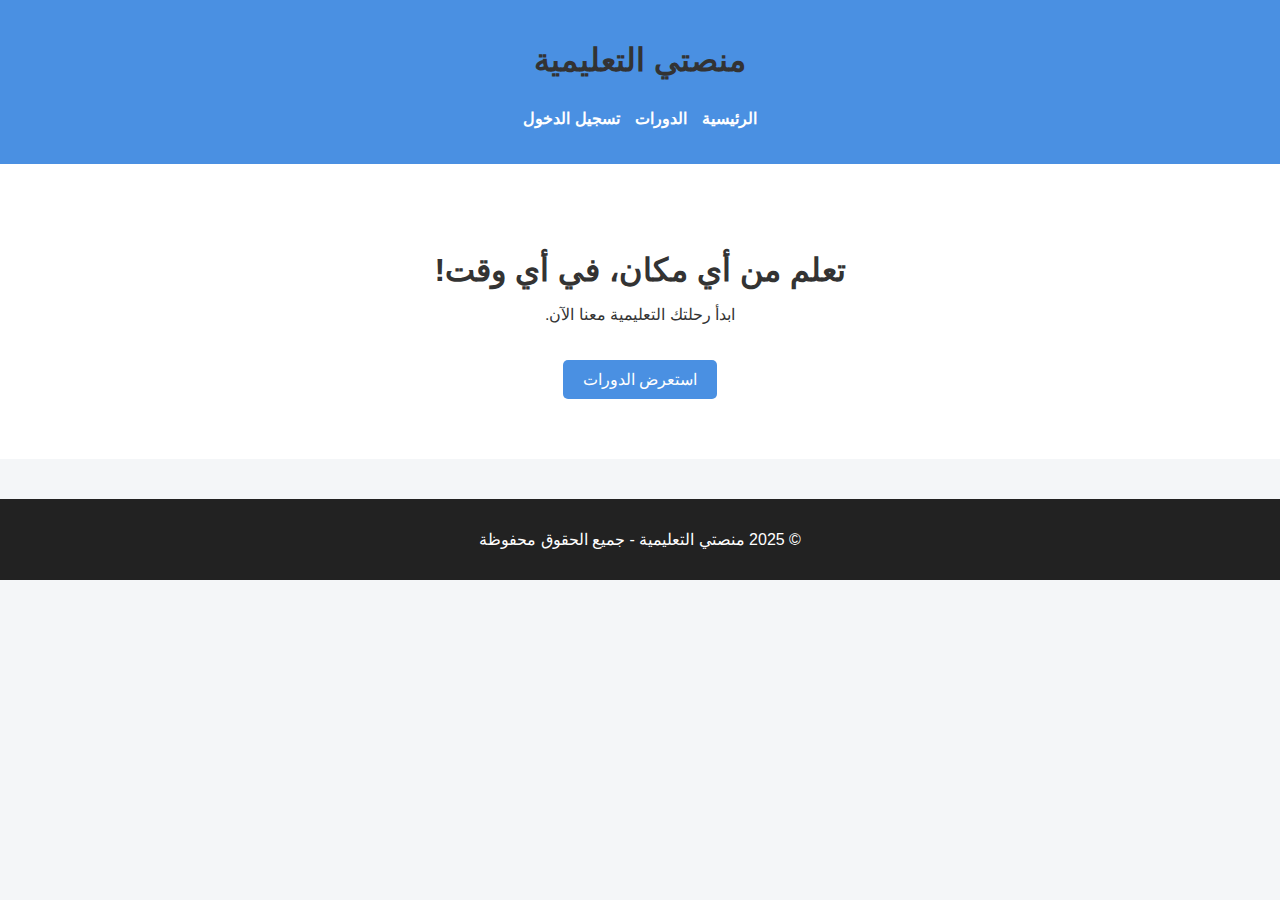
<file: index.html/index.html>
<!DOCTYPE html>
<html lang="ar" dir="rtl">
<head>
  <meta charset="UTF-8" />
  <meta name="viewport" content="width=device-width, initial-scale=1.0" />
  <title>منصتي التعليمية</title>
  <link rel="stylesheet" href="style.css" />
</head>
<body>

  <header>
    <h1>منصتي التعليمية</h1>
    <nav>
      <ul>
        <li><a href="index.html">الرئيسية</a></li>
        <li><a href="courses.html">الدورات</a></li>
        <li><a href="login.html">تسجيل الدخول</a></li>
      </ul>
    </nav>
  </header>

  <section class="hero">
    <h2>تعلم من أي مكان، في أي وقت!</h2>
    <p>ابدأ رحلتك التعليمية معنا الآن.</p>
    <a href="courses.html" class="btn">استعرض الدورات</a>
  </section>

  <footer>
    <p>© 2025 منصتي التعليمية - جميع الحقوق محفوظة</p>
  </footer>

</body>
</html>
</file>
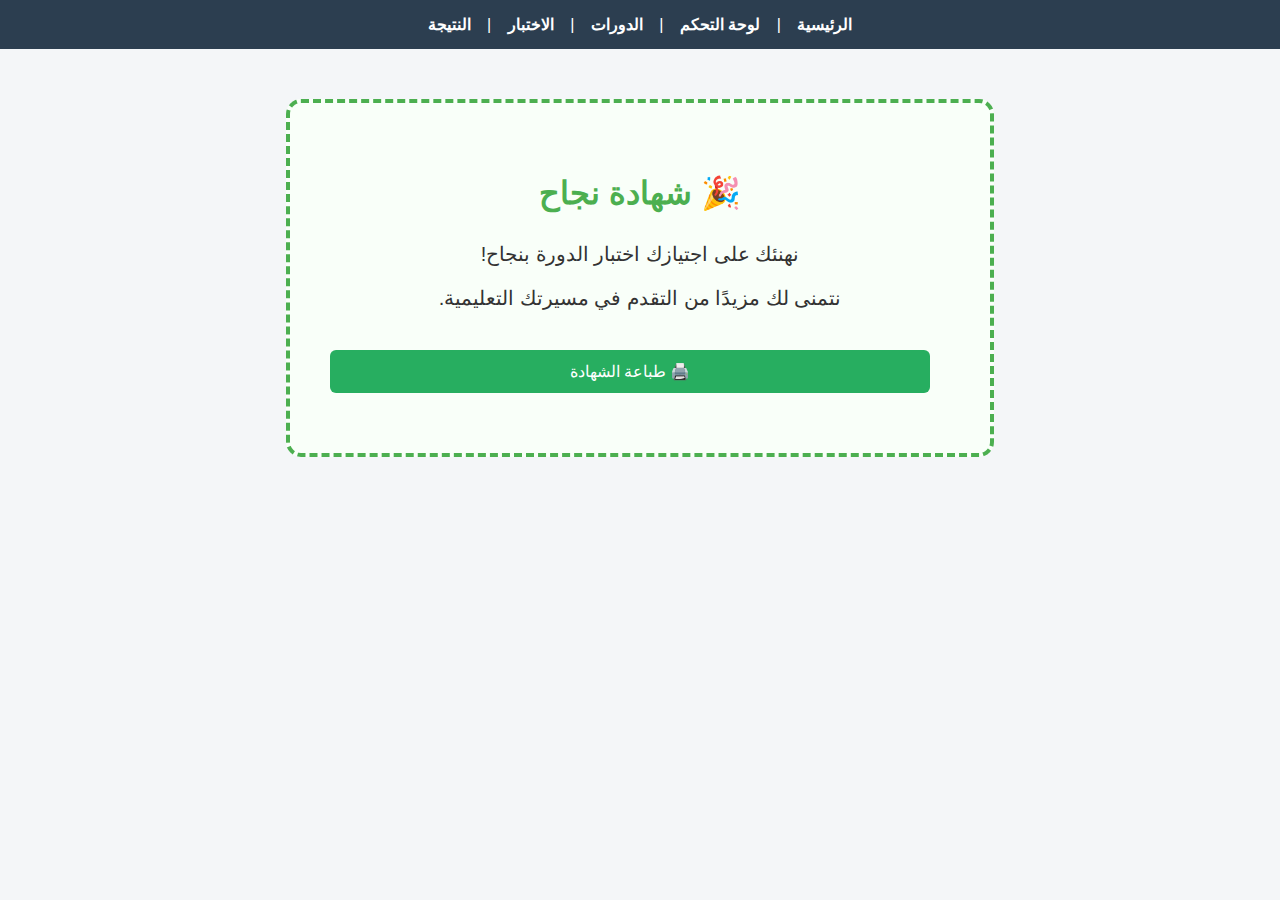
<file: index.html/certificate.html>
<!DOCTYPE html>
<html lang="ar">
<head>
  <meta charset="UTF-8" />
  <meta name="viewport" content="width=device-width, initial-scale=1.0"/>
  <title>🎓 شهادة النجاح</title>
  <link rel="stylesheet" href="style.css" />
  <style>
    .certificate-box {
      text-align: center;
      border: 4px dashed #4CAF50;
      padding: 50px;
      margin: 50px auto;
      background-color: #f9fff9;
      max-width: 600px;
      border-radius: 15px;
    }

    .certificate-box h1 {
      font-size: 32px;
      color: #4CAF50;
    }

    .certificate-box p {
      font-size: 20px;
    }
  </style>
</head>
<body>
  <div class="nav-bar">
    <a href="index.html">الرئيسية</a> |
    <a href="dashboard.html">لوحة التحكم</a> |
    <a href="courses.html">الدورات</a> |
    <a href="test.html">الاختبار</a> |
    <a href="result.html">النتيجة</a>
  </div>

  <div class="certificate-box">
    <h1>🎉 شهادة نجاح</h1>
    <p>نهنئك على اجتيازك اختبار الدورة بنجاح!</p>
    <p>نتمنى لك مزيدًا من التقدم في مسيرتك التعليمية.</p>
    <button onclick="window.print()">🖨️ طباعة الشهادة</button>
  </div>
</body>
</html>
</file>
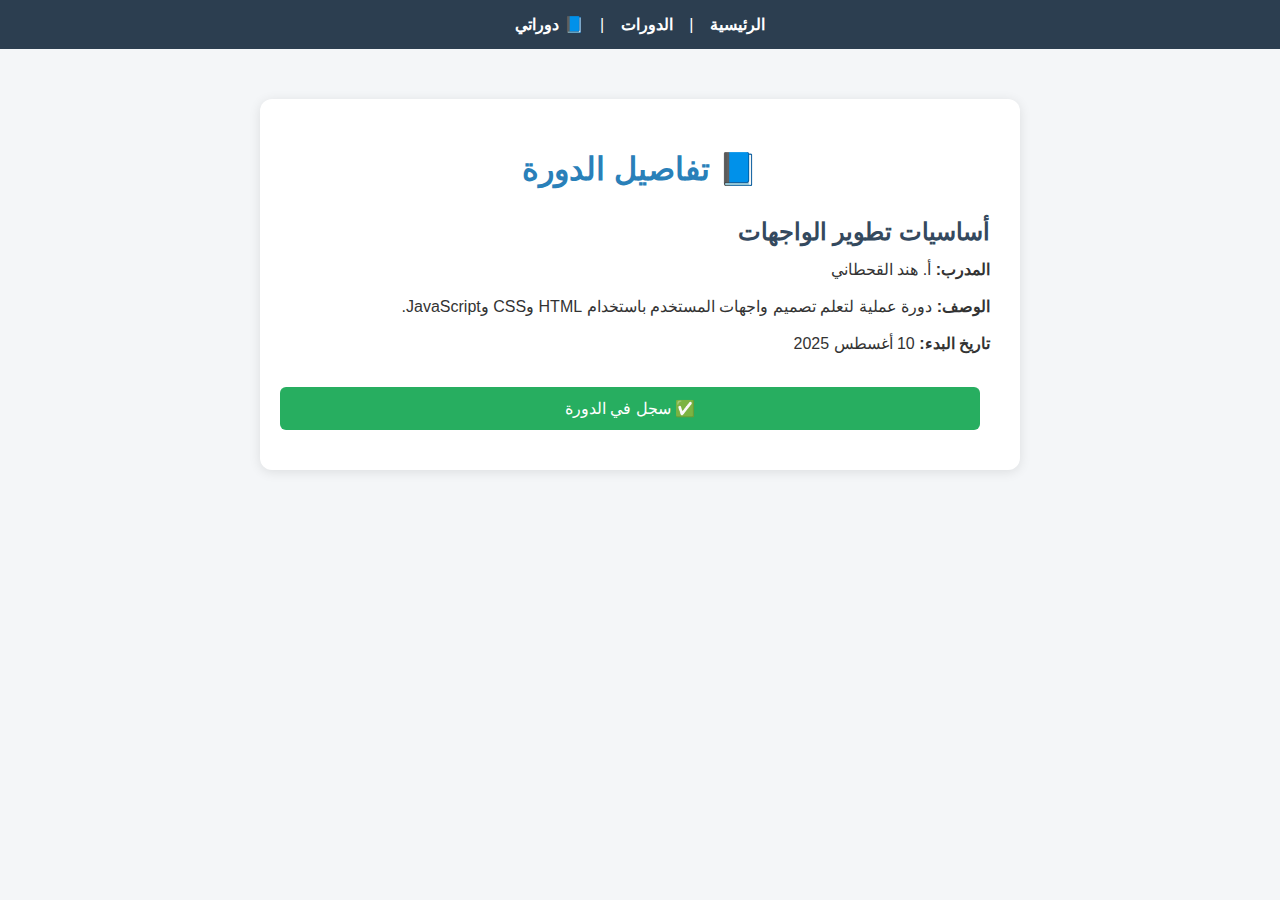
<file: index.html/course-details.html>
<!DOCTYPE html>
<html lang="ar">
<head>
  <meta charset="UTF-8" />
  <title>تفاصيل الدورة</title>
  <link rel="stylesheet" href="style.css" />
</head>
<body>
  <div class="nav-bar">
    <a href="index.html">الرئيسية</a> |
    <a href="courses.html">الدورات</a> |
    <a href="my-courses.html">📘 دوراتي</a>
  </div>

  <div class="container">
    <h1>📘 تفاصيل الدورة</h1>
    <div id="course-details"></div>
    <button onclick="confirmEnrollment()">✅ سجل في الدورة</button>
  </div>

  <script src="course-details.js"></script>
</body>
</html>
</file>
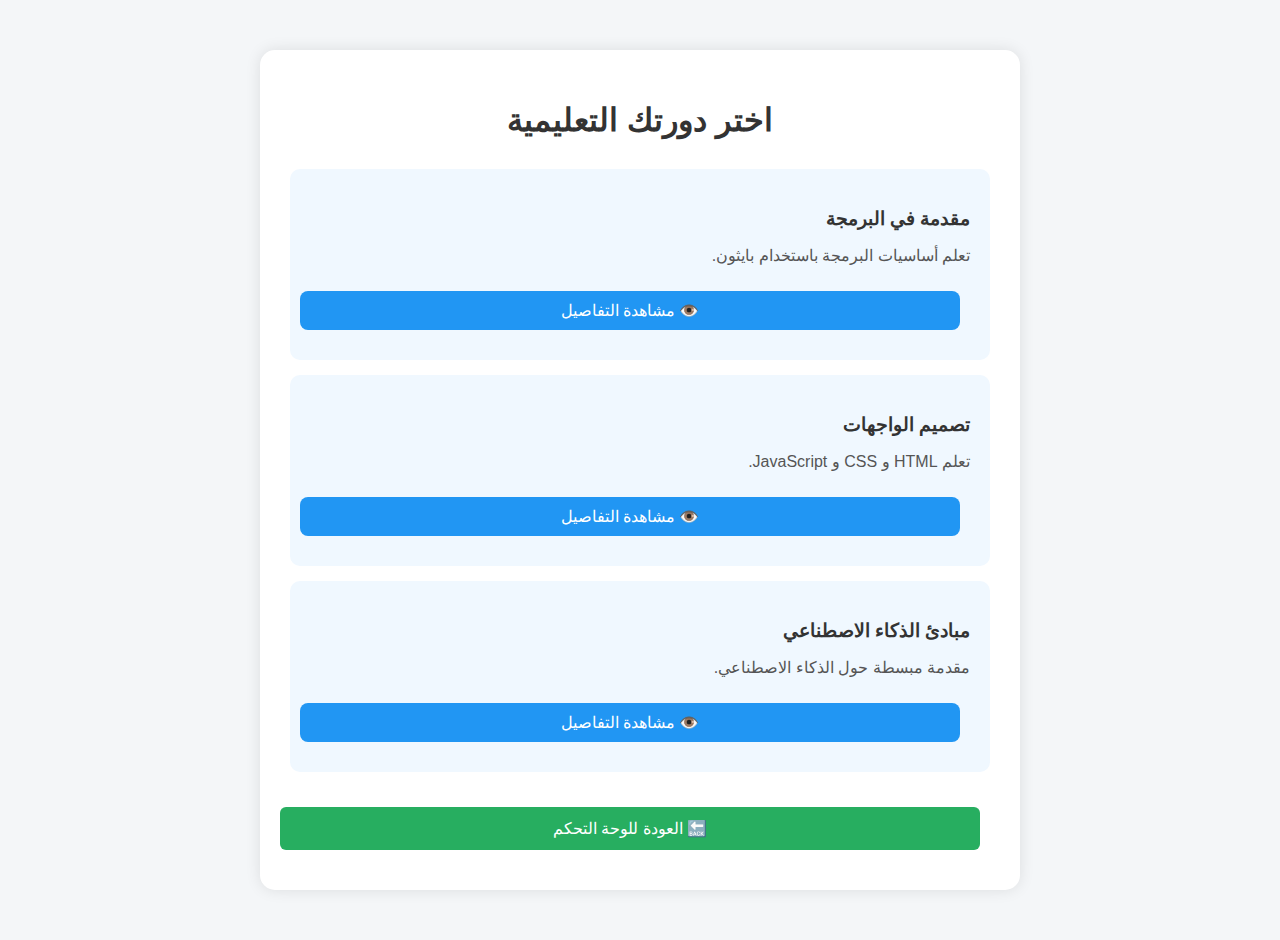
<file: index.html/courses.html>
<!DOCTYPE html>
<html lang="ar">
<head>
  <meta charset="UTF-8" />
  <meta name="viewport" content="width=device-width, initial-scale=1.0"/>
  <title>اختيار دورة</title>
  <link rel="stylesheet" href="style.css" />
</head>
<body>
  <div class="courses-container">
    <h1>اختر دورتك التعليمية</h1>
    
    <div class="courses-list" id="courses-list">
      <!-- الدورات ستُعرض هنا -->
    </div>

    <button onclick="goBack()">🔙 العودة للوحة التحكم</button>
  </div>

  <script src="courses.js"></script>
</body>
</html>
</file>
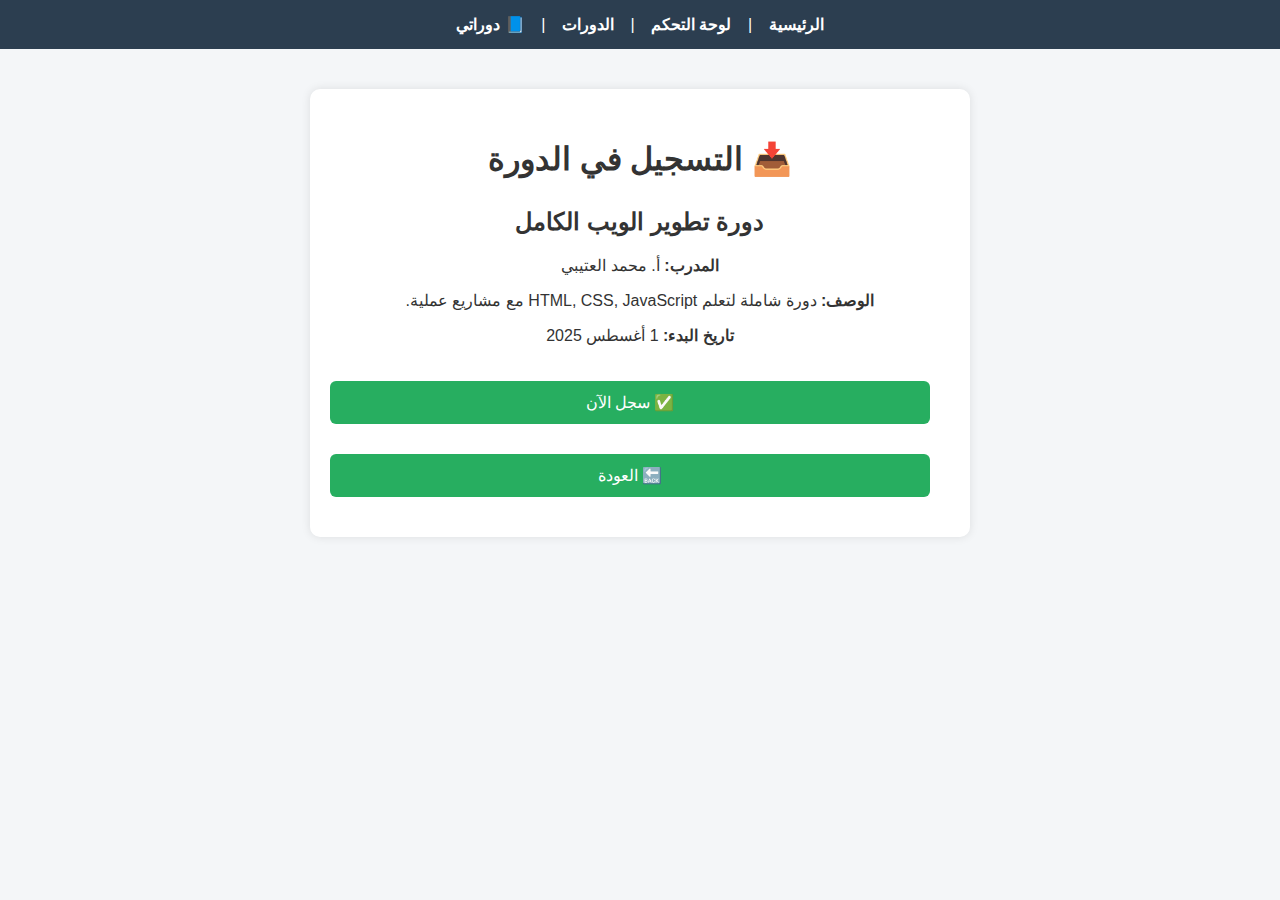
<file: index.html/enroll.html>
<!DOCTYPE html>
<html lang="ar">
<head>
  <meta charset="UTF-8" />
  <meta name="viewport" content="width=device-width, initial-scale=1.0"/>
  <title>📥 تسجيل في الدورة</title>
  <link rel="stylesheet" href="style.css" />
</head>
<body>
  <div class="nav-bar">
    <a href="index.html">الرئيسية</a> |
    <a href="dashboard.html">لوحة التحكم</a> |
    <a href="courses.html">الدورات</a> |
    <a href="my-courses.html">📘 دوراتي</a>
  </div>

  <div class="test-container">
    <h1>📥 التسجيل في الدورة</h1>
    <div id="course-info"></div>

    <button id="enrollBtn">✅ سجل الآن</button>
    <button onclick="window.location.href='courses.html'">🔙 العودة</button>
  </div>

  <script src="enroll.js"></script>
</body>
</html>
</file>
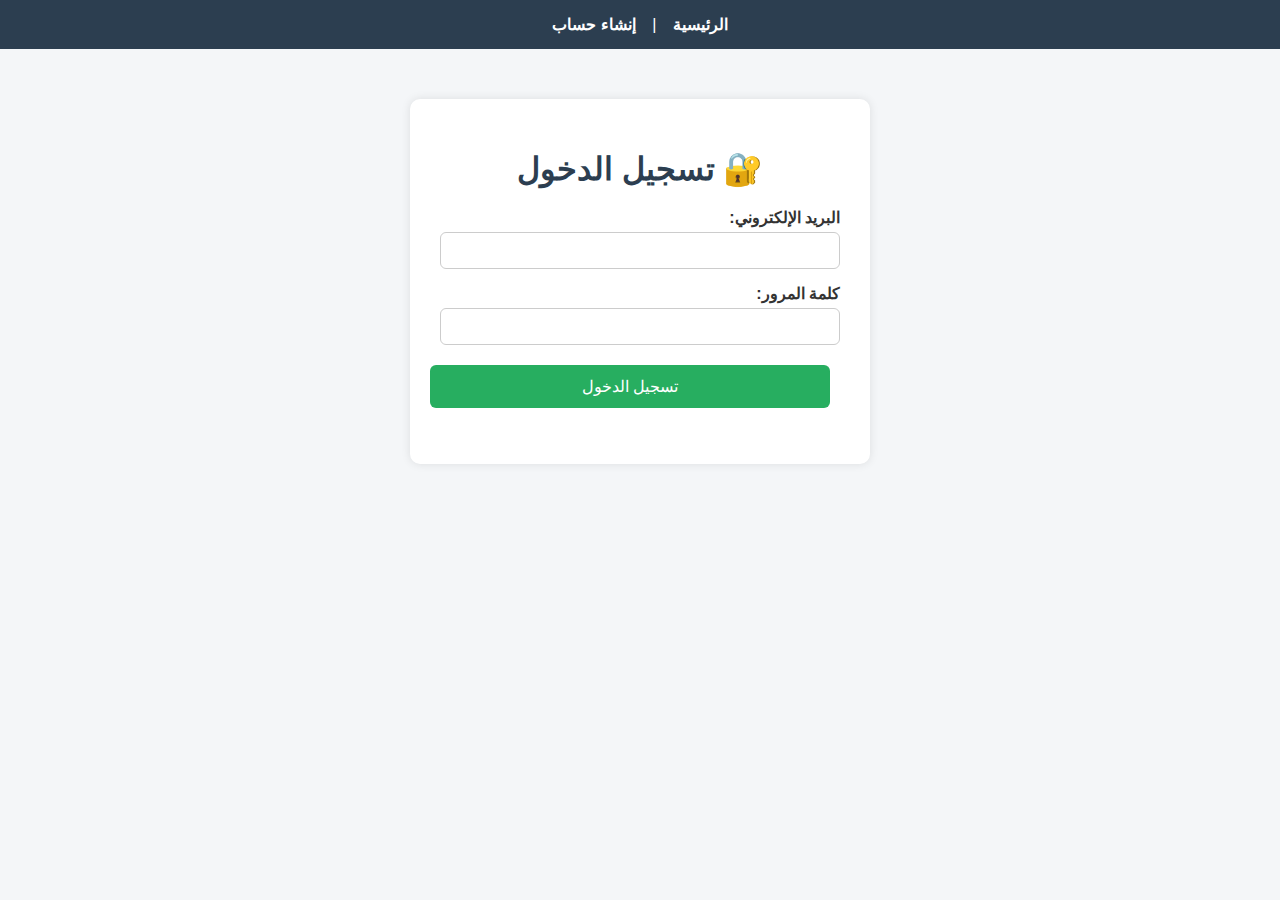
<file: index.html/login.html>
<!--صفحة بعد تسجيل الدخول-->
<!DOCTYPE html>
<html lang="ar">
<head>
  <meta charset="UTF-8" />
  <meta name="viewport" content="width=device-width, initial-scale=1.0" />
  <title>تسجيل الدخول</title>
  <link rel="stylesheet" href="style.css" />
</head>
<body>
  <div class="nav-bar">
    <a href="index.html">الرئيسية</a> |
    <a href="register.html">إنشاء حساب</a>
  </div>

  <div class="form-container">
    <h1>🔐 تسجيل الدخول</h1>
    <form id="loginForm">
      <label for="email">البريد الإلكتروني:</label>
      <input type="email" id="email" required />

      <label for="password">كلمة المرور:</label>
      <input type="password" id="password" required />

      <button type="submit">تسجيل الدخول</button>
    </form>
    <p id="loginMessage"></p>
  </div>

  <script src="login.js"></script>
</body>
</html>
</file>
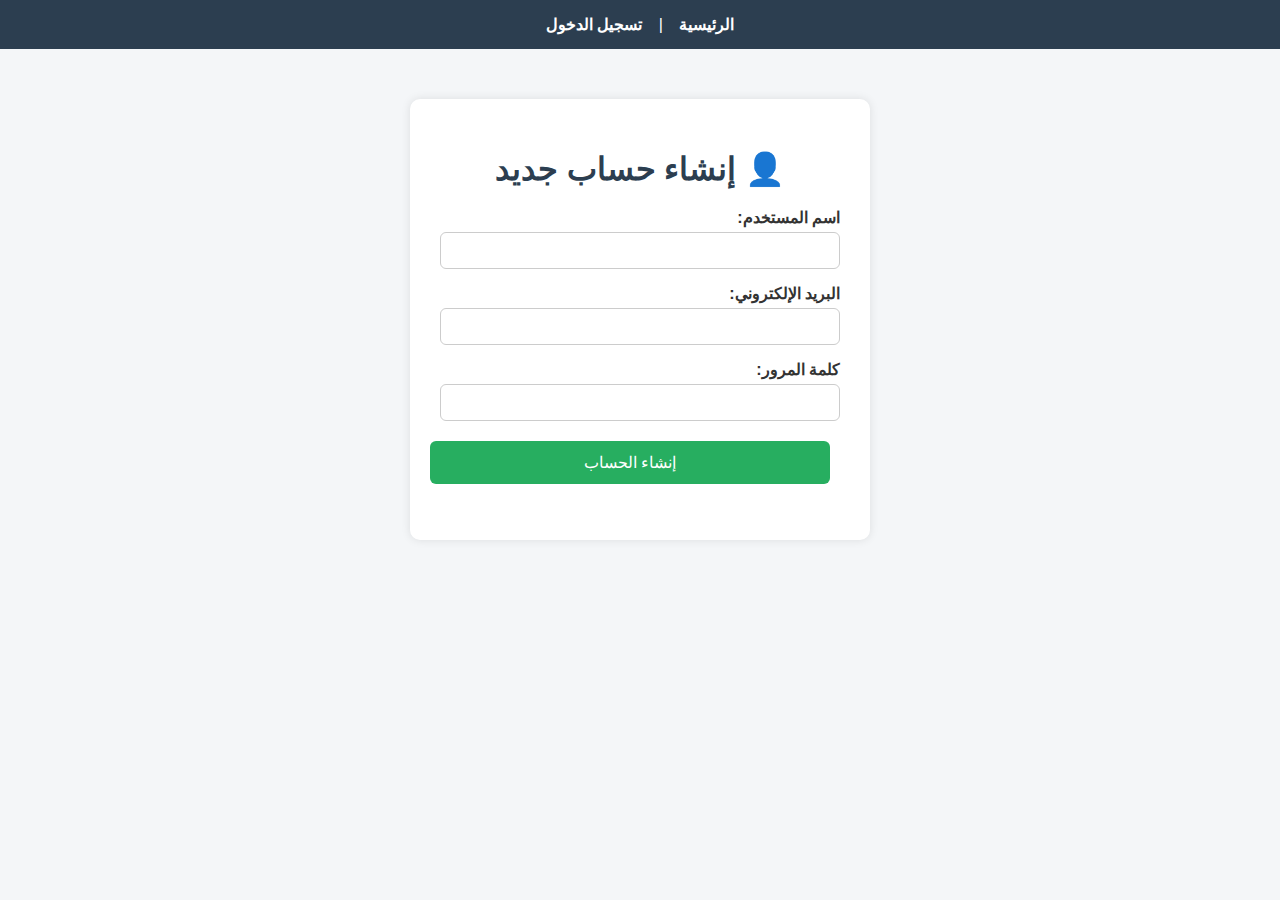
<file: index.html/register.html>
<!DOCTYPE html>
<html lang="ar">
<head>
  <meta charset="UTF-8" />
  <meta name="viewport" content="width=device-width, initial-scale=1.0" />
  <title>إنشاء حساب جديد</title>
  <link rel="stylesheet" href="style.css" />
</head>
<body>
  <div class="nav-bar">
    <a href="index.html">الرئيسية</a> |
    <a href="login.html">تسجيل الدخول</a>
  </div>

  <div class="form-container">
    <h1>👤 إنشاء حساب جديد</h1>
    <form id="registerForm">
      <label for="username">اسم المستخدم:</label>
      <input type="text" id="username" required />

      <label for="email">البريد الإلكتروني:</label>
      <input type="email" id="email" required />

      <label for="password">كلمة المرور:</label>
      <input type="password" id="password" required />

      <button type="submit">إنشاء الحساب</button>
    </form>
    <p id="message"></p>
  </div>

  <script src="register.js"></script>
</body>
</html>
</file>
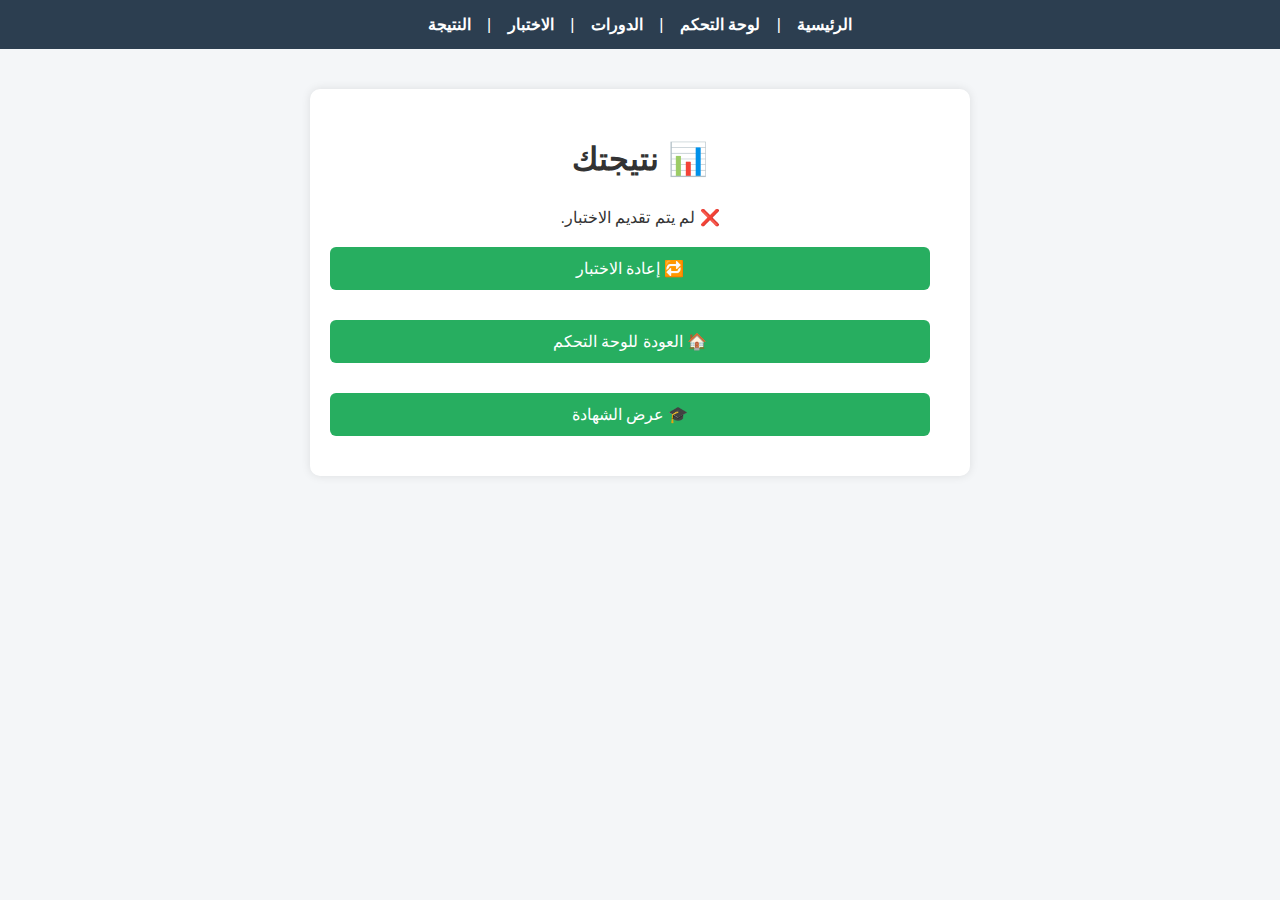
<file: index.html/result.html>
<!DOCTYPE html>
<html lang="ar">
<head>
  <meta charset="UTF-8" />
  <meta name="viewport" content="width=device-width, initial-scale=1.0"/>
  <title>📊 نتيجتك</title>
  <link rel="stylesheet" href="style.css" />
</head>
<body>
  <div class="nav-bar">
    <a href="index.html">الرئيسية</a> |
    <a href="dashboard.html">لوحة التحكم</a> |
    <a href="courses.html">الدورات</a> |
    <a href="test.html">الاختبار</a> |
    <a href="result.html">النتيجة</a>
  </div>

  <div class="test-container">
    <h1>📊 نتيجتك</h1>
    <div id="result-box"></div>
    <button onclick="window.location.href='test.html'">🔁 إعادة الاختبار</button>
    <button onclick="window.location.href='dashboard.html'">🏠 العودة للوحة التحكم</button>
    <button onclick="window.location.href='certificate.html'">🎓 عرض الشهادة</button>
  </div>

  <script>
    document.addEventListener("DOMContentLoaded", () => {
      const score = localStorage.getItem("quizScore");
      const total = localStorage.getItem("quizTotal");

      const box = document.getElementById("result-box");
      if (score !== null && total !== null) {
        box.innerHTML = `درجتك: <strong>${score} / ${total}</strong><br>` +
          (score == total ? "🎉 ممتاز! إجاباتك كلها صحيحة." : "💡 راجع الدرس وأعد المحاولة.");
      } else {
        box.innerHTML = "❌ لم يتم تقديم الاختبار.";
      }
    });
  </script>
</body>
</html>
</file>
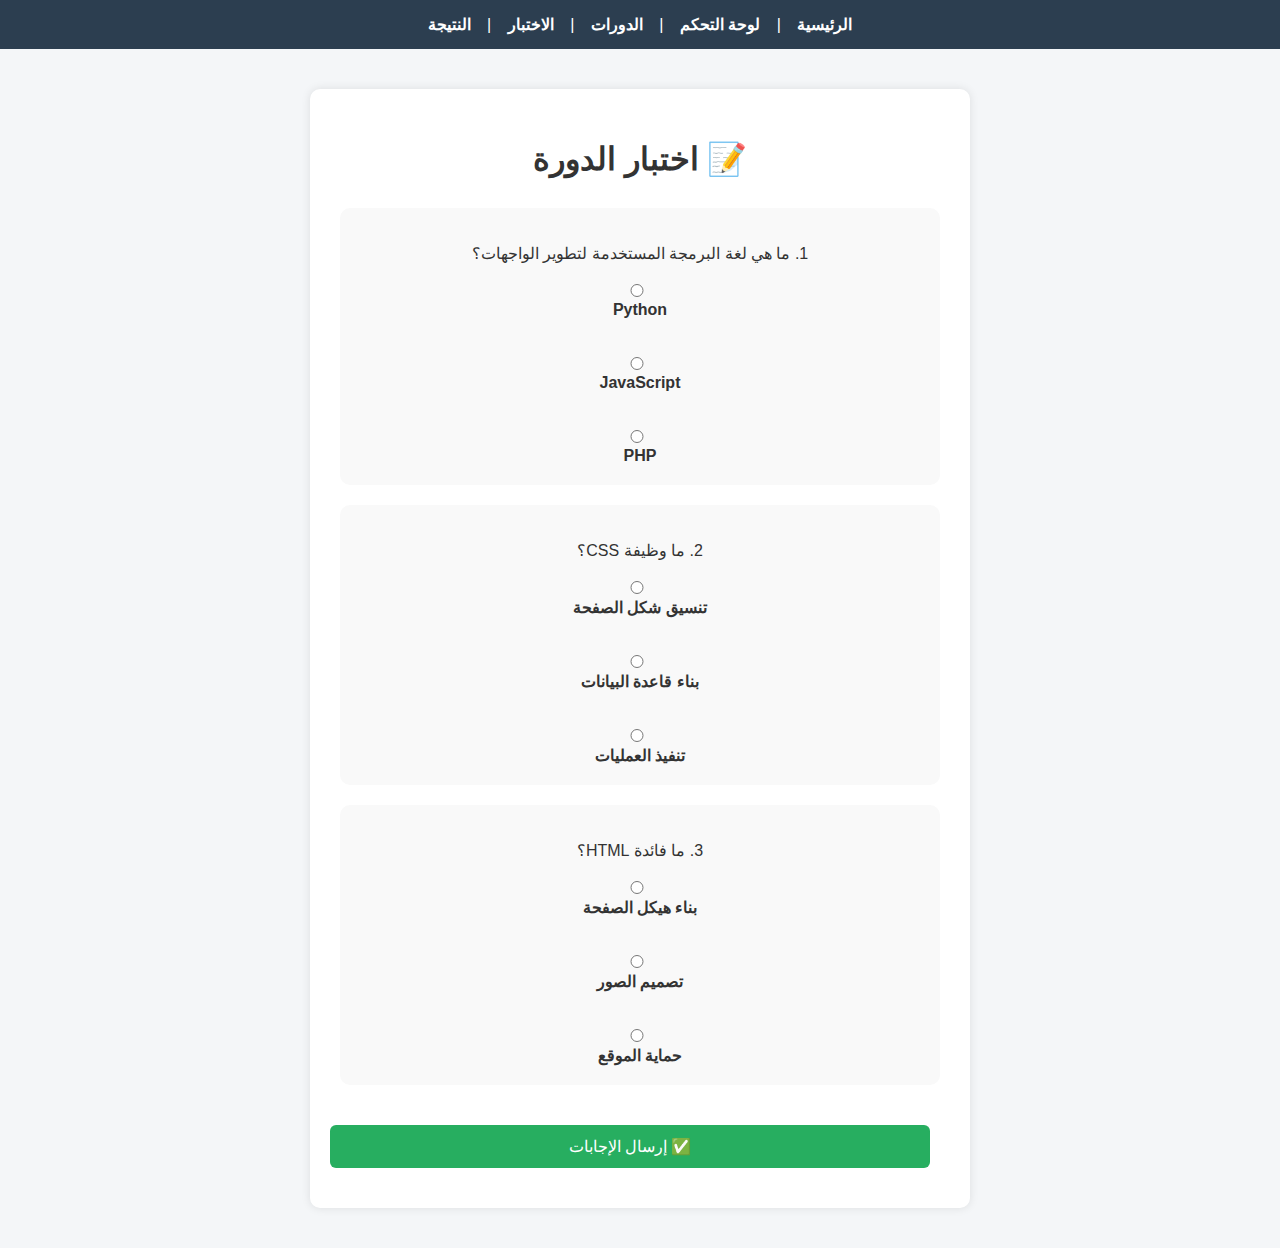
<file: index.html/test.html>
<!DOCTYPE html>
<html lang="ar">
<head>
  <meta charset="UTF-8" />
  <meta name="viewport" content="width=device-width, initial-scale=1.0" />
  <title>📝 اختبار الدورة</title>
  <link rel="stylesheet" href="style.css" />
</head>
<body>
  <div class="nav-bar">
    <a href="index.html">الرئيسية</a> |
    <a href="dashboard.html">لوحة التحكم</a> |
    <a href="courses.html">الدورات</a> |
    <a href="test.html">الاختبار</a> |
    <a href="result.html">النتيجة</a>
  </div>

  <div class="test-container">
    <h1>📝 اختبار الدورة</h1>

    <form id="quiz-form" class="quiz-form">
      <div class="question">
        <p>1. ما هي لغة البرمجة المستخدمة لتطوير الواجهات؟</p>
        <label><input type="radio" name="q1" value="0" /> Python</label><br>
        <label><input type="radio" name="q1" value="1" /> JavaScript</label><br>
        <label><input type="radio" name="q1" value="0" /> PHP</label>
      </div>

      <div class="question">
        <p>2. ما وظيفة CSS؟</p>
        <label><input type="radio" name="q2" value="1" /> تنسيق شكل الصفحة</label><br>
        <label><input type="radio" name="q2" value="0" /> بناء قاعدة البيانات</label><br>
        <label><input type="radio" name="q2" value="0" /> تنفيذ العمليات</label>
      </div>

      <div class="question">
        <p>3. ما فائدة HTML؟</p>
        <label><input type="radio" name="q3" value="1" /> بناء هيكل الصفحة</label><br>
        <label><input type="radio" name="q3" value="0" /> تصميم الصور</label><br>
        <label><input type="radio" name="q3" value="0" /> حماية الموقع</label>
      </div>

      <button type="button" onclick="submitQuiz()">✅ إرسال الإجابات</button>
    </form>
  </div>

  <script src="test.js"></script>
</body>
</html>
</file>
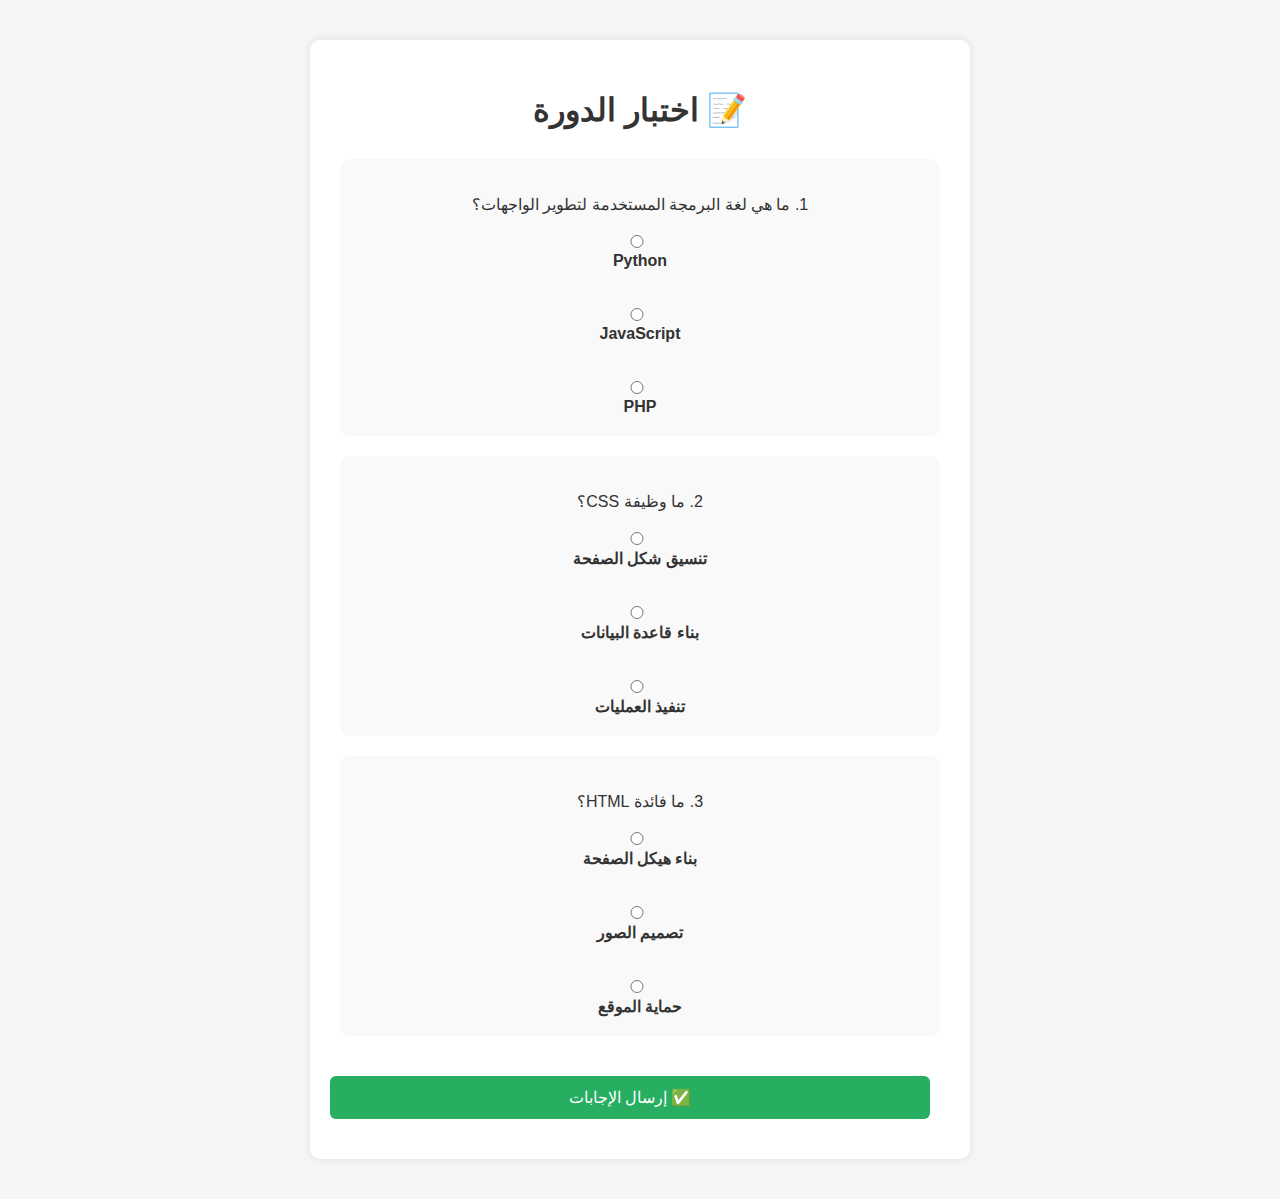
<file: index.html/text.html>
<!DOCTYPE html>
<html lang="ar">
<head>
  <meta charset="UTF-8" />
  <meta name="viewport" content="width=device-width, initial-scale=1.0" />
  <title>📝 اختبار الدورة</title>
  <link rel="stylesheet" href="style.css" />
</head>
<body>
  <div class="test-container">
    <h1>📝 اختبار الدورة</h1>

    <form id="quiz-form" class="quiz-form">
      <div class="question">
        <p>1. ما هي لغة البرمجة المستخدمة لتطوير الواجهات؟</p>
        <label><input type="radio" name="q1" value="0" /> Python</label><br>
        <label><input type="radio" name="q1" value="1" /> JavaScript</label><br>
        <label><input type="radio" name="q1" value="0" /> PHP</label>
      </div>

      <div class="question">
        <p>2. ما وظيفة CSS؟</p>
        <label><input type="radio" name="q2" value="1" /> تنسيق شكل الصفحة</label><br>
        <label><input type="radio" name="q2" value="0" /> بناء قاعدة البيانات</label><br>
        <label><input type="radio" name="q2" value="0" /> تنفيذ العمليات</label>
      </div>

      <div class="question">
        <p>3. ما فائدة HTML؟</p>
        <label><input type="radio" name="q3" value="1" /> بناء هيكل الصفحة</label><br>
        <label><input type="radio" name="q3" value="0" /> تصميم الصور</label><br>
        <label><input type="radio" name="q3" value="0" /> حماية الموقع</label>
      </div>

      <button type="button" onclick="submitQuiz()">✅ إرسال الإجابات</button>
    </form>
  </div>

  <script src="test.js"></script>
</body>
</html>
</file>
<file: index.html/style.css>
body {
  margin: 0;
  font-family: 'Arial', sans-serif;
  background-color: #f5f5f5;
  color: #333;
  direction: rtl;
}

header {
  background-color: #4a90e2;
  color: white;
  padding: 20px;
  text-align: center;
}

nav ul {
  list-style: none;
  padding: 0;
  display: flex;
  justify-content: center;
  gap: 15px;
  margin-top: 10px;
}

nav a {
  color: white;
  text-decoration: none;
  font-weight: bold;
}

.hero {
  text-align: center;
  padding: 60px 20px;
  background-color: #ffffff;
}

.hero h2 {
  font-size: 2rem;
  margin-bottom: 10px;
}

.hero .btn {
  display: inline-block;
  padding: 10px 20px;
  background-color: #4a90e2;
  color: white;
  text-decoration: none;
  border-radius: 5px;
  margin-top: 20px;
}

footer {
  text-align: center;
  padding: 15px;
  background-color: #222;
  color: white;
  margin-top: 40px;}

  .login-container {
  display: flex;
  justify-content: center;
  align-items: center;
  padding: 60px 20px;
  background-color: #f9f9f9;
}

.login-form {
  background-color: white;
  padding: 30px;
  border-radius: 10px;
  width: 100%;
  max-width: 400px;
  box-shadow: 0 4px 10px rgba(0,0,0,0.1);
}

.login-form h2 {
  text-align: center;
  margin-bottom: 20px;
}

.login-form label {
  display: block;
  margin-top: 15px;
  font-weight: bold;
}

.login-form input {
  width: 100%;
  padding: 10px;
  margin-top: 5px;
  border-radius: 5px;
  border: 1px solid #ccc;
}

.message {
  margin-top: 15px;
  color: red;
  text-align: center;
  font-weight: bold;
}


.dashboard-container {
  padding: 40px 20px;
  text-align: center;
  background-color: #fff;
}


.courses-container {
  max-width: 800px;
  margin: 40px auto;
  background-color: #fff;
  padding: 30px;
  border-radius: 15px;
  box-shadow: 0 0 10px rgba(0, 0, 0, 0.1);
  direction: rtl;
  text-align: center;
}

.course-card {
  background-color: #f0f8ff;
  padding: 20px;
  margin: 15px 0;
  border-radius: 10px;
  text-align: right;
}

.course-card h3 {
  margin-bottom: 10px;
  color: #333;
}

.course-card p {
  color: #555;
}

.course-card button {
  margin-top: 10px;
  padding: 10px 20px;
  background-color: #2196F3;
  color: white;
  border: none;
  border-radius: 8px;
  cursor: pointer;
}

.course-card button:hover {
  background-color: #0b7dda;
}
/*الاختبارات*/

body {
  font-family: 'Tahoma', sans-serif;
  background-color: #f1f1f1;
  margin: 0;
  padding: 0;
  direction: rtl;
  text-align: right;
}

.test-container {
  max-width: 700px;
  margin: 50px auto;
  background-color: #ffffff;
  padding: 30px;
  border-radius: 15px;
  box-shadow: 0 0 15px rgba(0,0,0,0.1);
}

h1 {
  color: #333;
  text-align: center;
  margin-bottom: 30px;
}

.question {
  background-color: #f9f9f9;
  padding: 20px;
  border-radius: 10px;
  margin-bottom: 20px;
}

button {
  background-color: #4CAF50;
  color: white;
  padding: 12px 20px;
  border: none;
  border-radius: 8px;
  font-size: 16px;
  cursor: pointer;
}

button:hover {
  background-color: #45a049;
}
body {
  font-family: 'Tahoma', sans-serif;
  background-color: #f1f1f1;
  margin: 0;
  padding: 0;
  direction: rtl;
  text-align: right;
}

.nav-bar {
  background-color: #333;
  padding: 10px;
  text-align: center;
}

.nav-bar a {
  color: white;
  text-decoration: none;
  margin: 0 10px;
  font-weight: bold;
}

.nav-bar a:hover {
  text-decoration: underline;
}

.test-container, .courses-container {
  max-width: 700px;
  margin: 50px auto;
  background-color: #ffffff;
  padding: 30px;
  border-radius: 15px;
  box-shadow: 0 0 15px rgba(0,0,0,0.1);
}

h1 {
  color: #333;
  text-align: center;
  margin-bottom: 30px;
}

.question {
  background-color: #f9f9f9;
  padding: 20px;
  border-radius: 10px;
  margin-bottom: 20px;
}

button {
  background-color: #4CAF50;
  color: white;
  padding: 12px 20px;
  border: none;
  border-radius: 8px;
  font-size: 16px;
  cursor: pointer;
}

button:hover {
  background-color: #45a049;
}
/*تسجيل الدورات*/
body {
  font-family: Arial, sans-serif;
  background-color: #f0f3f5;
  direction: rtl;
  margin: 0;
  padding: 0;
}

.nav-bar {
  background-color: #2d3436;
  color: white;
  padding: 15px;
  text-align: center;
}

.nav-bar a {
  color: white;
  text-decoration: none;
  margin: 0 10px;
}

.test-container {
  max-width: 600px;
  margin: 40px auto;
  background-color: white;
  padding: 30px;
  border-radius: 10px;
  text-align: center;
  box-shadow: 0 0 10px rgba(0,0,0,0.1);
}

button {
  padding: 10px 20px;
  margin: 10px;
  font-size: 16px;
  border: none;
  border-radius: 6px;
  cursor: pointer;
}

#enrollBtn {
  background-color: #27ae60;
  color: white;
}

button:hover {
  opacity: 0.9;
}

body {
  font-family: 'Arial', sans-serif;
  background-color: #f4f6f8;
  direction: rtl;
  margin: 0;
  padding: 0;
}

/* الشريط العلوي */
.nav-bar {
  background-color: #2c3e50;
  color: white;
  padding: 15px;
  text-align: center;
}

.nav-bar a {
  color: white;
  text-decoration: none;
  margin: 0 12px;
  font-weight: bold;
}

.nav-bar a:hover {
  text-decoration: underline;
}

/* الحاوية الرئيسية */
.container {
  max-width: 700px;
  margin: 50px auto;
  background-color: white;
  padding: 30px;
  border-radius: 12px;
  box-shadow: 0 2px 12px rgba(0,0,0,0.1);
  text-align: right;
}

/* العنوان الرئيسي */
.container h1 {
  color: #2980b9;
  text-align: center;
  margin-bottom: 30px;
}

/* تفاصيل الدورة */
#course-details h2 {
  color: #34495e;
  margin-bottom: 10px;
}

#course-details p {
  font-size: 16px;
  line-height: 1.8;
  margin: 8px 0;
}

/* زر التسجيل */
button {
  background-color: #27ae60;
  color: white;
  border: none;
  padding: 12px 24px;
  font-size: 16px;
  border-radius: 6px;
  cursor: pointer;
  margin-top: 20px;
  transition: 0.3s ease;
}

button:hover {
  background-color: #219150;
}
/*تسجيل مستخدم جديد*/
.form-container {
  max-width: 400px;
  margin: 50px auto;
  background-color: white;
  padding: 30px;
  border-radius: 10px;
  box-shadow: 0 0 10px rgba(0,0,0,0.1);
  direction: rtl;
  text-align: right;
}

.form-container h1 {
  text-align: center;
  color: #2c3e50;
  margin-bottom: 20px;
}

label {
  display: block;
  margin-top: 15px;
  font-weight: bold;
}

input {
  width: 100%;
  padding: 10px;
  margin-top: 5px;
  border-radius: 6px;
  border: 1px solid #ccc;
  box-sizing: border-box;
}

button {
  margin-top: 20px;
  width: 100%;
  padding: 12px;
  background-color: #27ae60;
  color: white;
  border: none;
  border-radius: 6px;
  font-size: 16px;
  cursor: pointer;
}

button:hover {
  background-color: #219150;
}

#message {
  margin-top: 15px;
  color: green;
  text-align: center;
}
/*الاحصائيات*/
#stats {
  background-color: #ecf0f1;
  color: #2c3e50;
  font-size: 18px;
  padding: 15px 20px;
  border-radius: 10px;
  margin-top: 20px;
  text-align: center;
  font-weight: bold;
  box-shadow: 0 0 8px rgba(0,0,0,0.1);
}

/* تنسيق رئيسي */
.stats {
  font-size: 18px;
  padding: 15px 20px;
  border-radius: 10px;
  margin-top: 20px;
  text-align: center;
  font-weight: bold;
  box-shadow: 0 0 8px rgba(0,0,0,0.1);
}

/* إذا المستخدم غير مسجل في أي دورة */
.stats-warning {
  background-color: #fdecea;
  color: #c0392b;
  border: 1px solid #e74c3c;
}

/* إذا المستخدم مسجل في دورات */
.stats-success {
  background-color: #eafaf1;
  color: #27ae60;
  border: 1px solid #2ecc71;
}
/* قائمة الدورات */
.course-list {
  list-style: none;
  padding: 0;
  margin-top: 20px;
}

/* كل عنصر دورة */
.course-item {
  background-color: #ffffff;
  border: 1px solid #dcdde1;
  border-radius: 10px;
  padding: 15px;
  margin-bottom: 15px;
  box-shadow: 0 2px 8px rgba(0,0,0,0.05);
}

.course-item h3 {
  color: #2c3e50;
  margin-bottom: 10px;
}

.course-item p {
  margin: 5px 0;
  font-size: 15px;
  color: #555;
}

/* رسالة عدم وجود دورات */
.empty {
  text-align: center;
  color: #c0392b;
  font-weight: bold;
  padding: 20px;
  background-color: #fdecea;
  border-radius: 10px;
}
</file>
